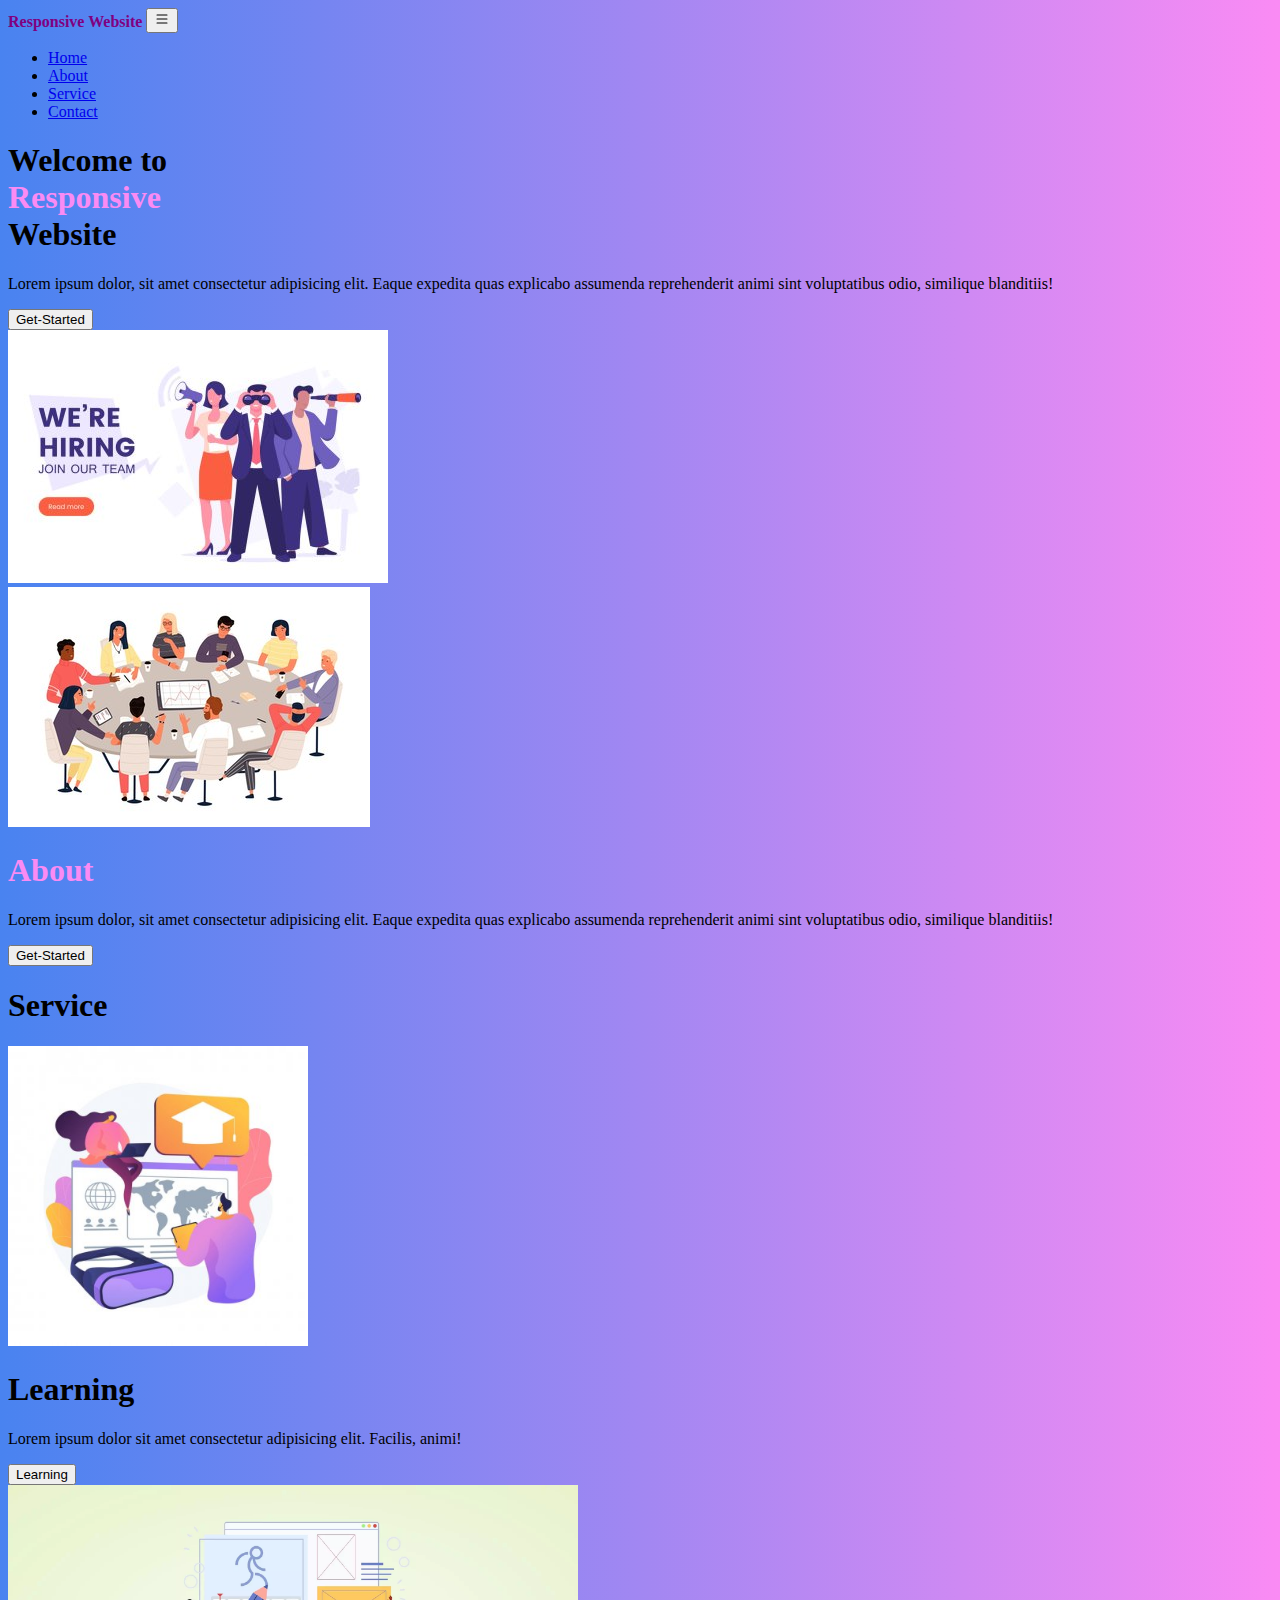
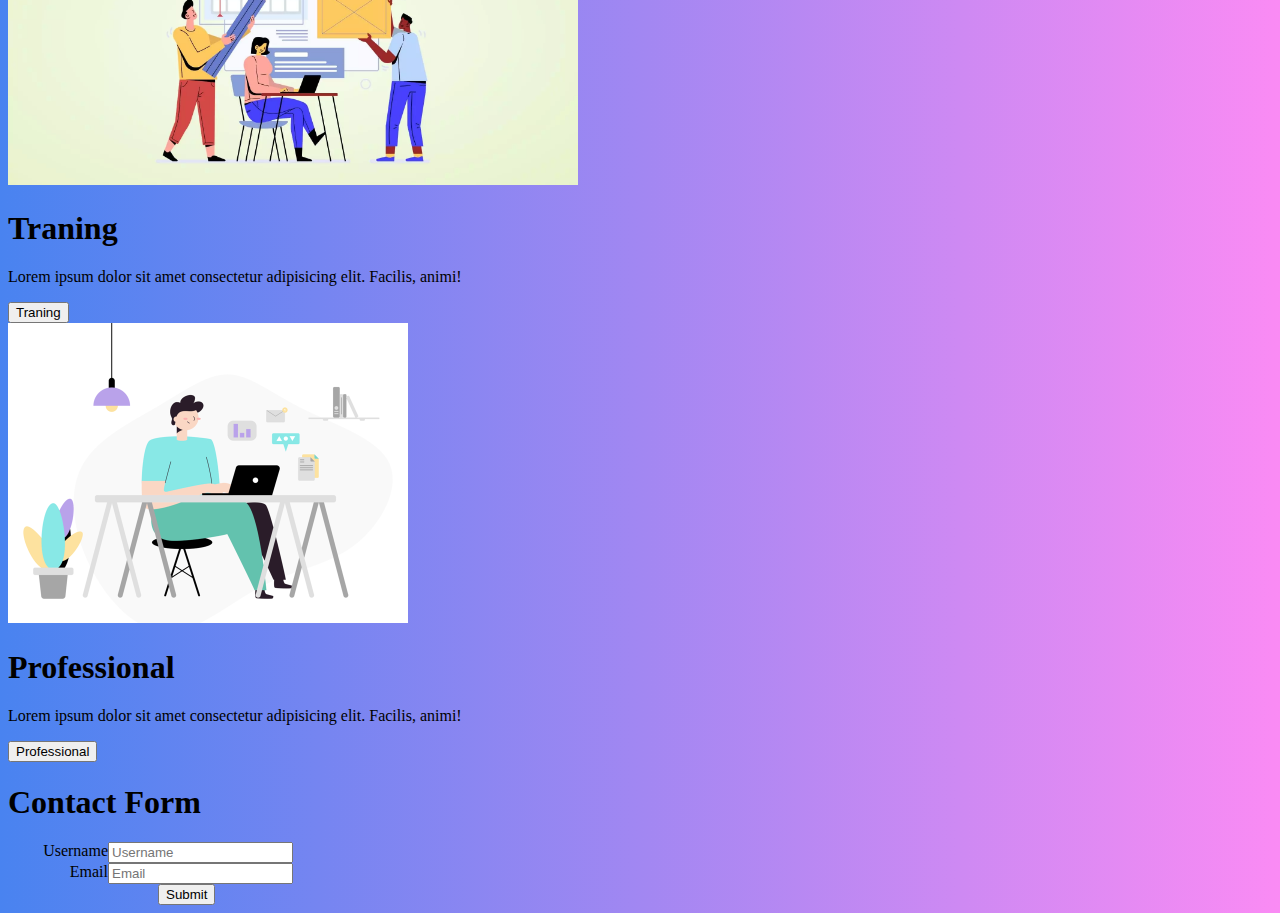
<file: index.html>
<!DOCTYPE html>
<html lang="en">

<head>
    <meta charset="UTF-8">
    <meta http-equiv="X-UA-Compatible" content="IE=edge">
    <meta name="viewport" content="width=device-width, initial-scale=1.0">
    <title>Document</title>
    <link rel="stylesheet" href="style.css">
    <!-- CSS only -->
<link href="https://cdn.jsdelivr.net/npm/bootstrap@5.2.2/dist/css/bootstrap.min.css" 
      rel="stylesheet" integrity="sha384-Zenh87qX5JnK2Jl0vWa8Ck2rdkQ2Bzep5IDxbcnCeuOxjzrPF/et3URy9Bv1WTRi" crossorigin="anonymous">
    <!-- JavaScript Bundle with Popper -->
<script src="https://cdn.jsdelivr.net/npm/bootstrap@5.2.2/dist/js/bootstrap.bundle.min.js"
        integrity="sha384-OERcA2EqjJCMA+/3y+gxIOqMEjwtxJY7qPCqsdltbNJuaOe923+mo//f6V8Qbsw3" crossorigin="anonymous"></script>
</head>

<body>
    <div class="container-fluid col-10">
        <nav class="navbar navbar-expand-lg" id="navbar">
            <b>Responsive Website</b>
            <button class="navbar-toggler" data-bs-toggle="collapse" data-bs-target="#menu">
                <svg xmlns="http://www.w3.org/2000/svg" width="16" height="16" fill="currentColor" class="bi bi-list"
                    viewBox="0 0 16 16">
                    <path fill-rule="evenodd"
                        d="M2.5 12a.5.5 0 0 1 .5-.5h10a.5.5 0 0 1 0 1H3a.5.5 0 0 1-.5-.5zm0-4a.5.5 0 0 1 .5-.5h10a.5.5 0 0 1 0 1H3a.5.5 0 0 1-.5-.5zm0-4a.5.5 0 0 1 .5-.5h10a.5.5 0 0 1 0 1H3a.5.5 0 0 1-.5-.5z" />
                </svg>
            </button>
            <div class="collapse navbar-collapse" id="menu">
                <ul class="navbar-nav ms-auto">
                    <li class="list-item">
                        <a class="nav-link active" href="#home">Home</a>
                    </li>
                    <li class="list-item">
                        <a class="nav-link" href="#about">About</a>
                    </li>
                    <li class="list-item">
                        <a class="nav-link" href="#service">Service</a>
                    </li>
                    <li class="list-item">
                        <a class="nav-link" href="#contact">Contact</a>
                    </li>
                </ul>
            </div>
        </nav>

        <!------ Home -------->
        <section id="home">
            <div class="row">
                <div class="col-lg-6 col-md-6 col-12 my-3 ">
                    <h1 class="display-4">Welcome to<br><span>Responsive</span><br>Website</h1>
                    <p>Lorem ipsum dolor, sit amet consectetur adipisicing elit. Eaque expedita quas explicabo assumenda
                        reprehenderit animi sint voluptatibus odio, similique blanditiis!</p>
                    <button class="btn btn-primary">Get-Started</button>
                </div>
                <div class="col-lg-6 col-md-6 col-12 my-3 ">
                    <img src="img5.jpg" class="img-fluid" alt="">
                </div>
            </div>
        </section>

        <!------ About -------->

        <section id="about">
            <div class="row">

                <div class="col-lg-6 col-md-6 col-12 my-3">
                    <img src="img4.jpg" class="img-fluid" alt="">
                </div>
                <div class="col-lg-6 col-md-6 col-12 my-3">
                    <h1 class="my-5 display-4">About</h1>
                    <p>Lorem ipsum dolor, sit amet consectetur adipisicing elit. Eaque expedita quas explicabo assumenda
                        reprehenderit animi sint voluptatibus odio, similique blanditiis!</p>
                    <button class="btn btn-warning">Get-Started</button>

                </div>
            </div>
        </section>

        <!------------service---------->
        <section id="service">
            <div class="row">
                <h1 class="text-center display-4">Service</h1>
                <div class="col-lg-4 my-4">
                    <div class="card">
                        <img src="img6.jpg" alt="">
                        <div class="card-body">
                            <h1 class="display-4">Learning</h1>
                            <p>Lorem ipsum dolor sit amet consectetur adipisicing elit. Facilis, animi!</p>
                            <button class="btn btn-success">Learning</button>
                        </div>
                    </div>
                </div>
                
                <div class="col-lg-4">
                    <div class="card my-4">
                        <img src="traning.webp" alt="">
                        <div class="card-body">
                            <h1 class="display-4">Traning</h1>
                            <p>Lorem ipsum dolor sit amet consectetur adipisicing elit. Facilis, animi!</p>
                            <button class="btn btn-success">Traning</button>
                        </div>
                    </div>
                </div>
                <div class="col-lg-4">
                    <div class="card my-4">
                        <img src="professional.jpg" alt="">
                        <div class="card-body">
                            <h1 class="display-4">Professional</h1>
                            <p>Lorem ipsum dolor sit amet consectetur adipisicing elit. Facilis, animi!</p>
                            <button class="btn btn-success">Professional</button>
                        </div>
                    </div>
                </div>
            </div>

        </section>

        <!-- ---------contact---- -->
        <section id="contact">
            <div class="row justify-content-center">
                <div class="col-lg-4 col-md-6 col-12 my-5">
                    <form class="card-shadow">
                        <div class="mb-3 text-center">
                            <h1 class="display-4">Contact Form</h1>
                        </div>
                        <div class="mb-3">
                        <label>Username</label>
                        <input type="text" placeholder="Username">
                        </div>
                        <div class="mb-3">
                        <label>Email</label>
                        <input type="email" placeholder="Email">
                    </div>
                    <div class="mb-3">
                        <button class="btn btn-success">Submit</button>
                    </form>

                </div>
            </div>

        </section>

    </div>


    <script src="https://cdn.jsdelivr.net/npm/bootstrap@5.2.0/dist/js/bootstrap.bundle.min.js"
        integrity="sha384-A3rJD856KowSb7dwlZdYEkO39Gagi7vIsF0jrRAoQmDKKtQBHUuLZ9AsSv4jD4Xa"
        crossorigin="anonymous"></script>
</body>

</html>
</file>
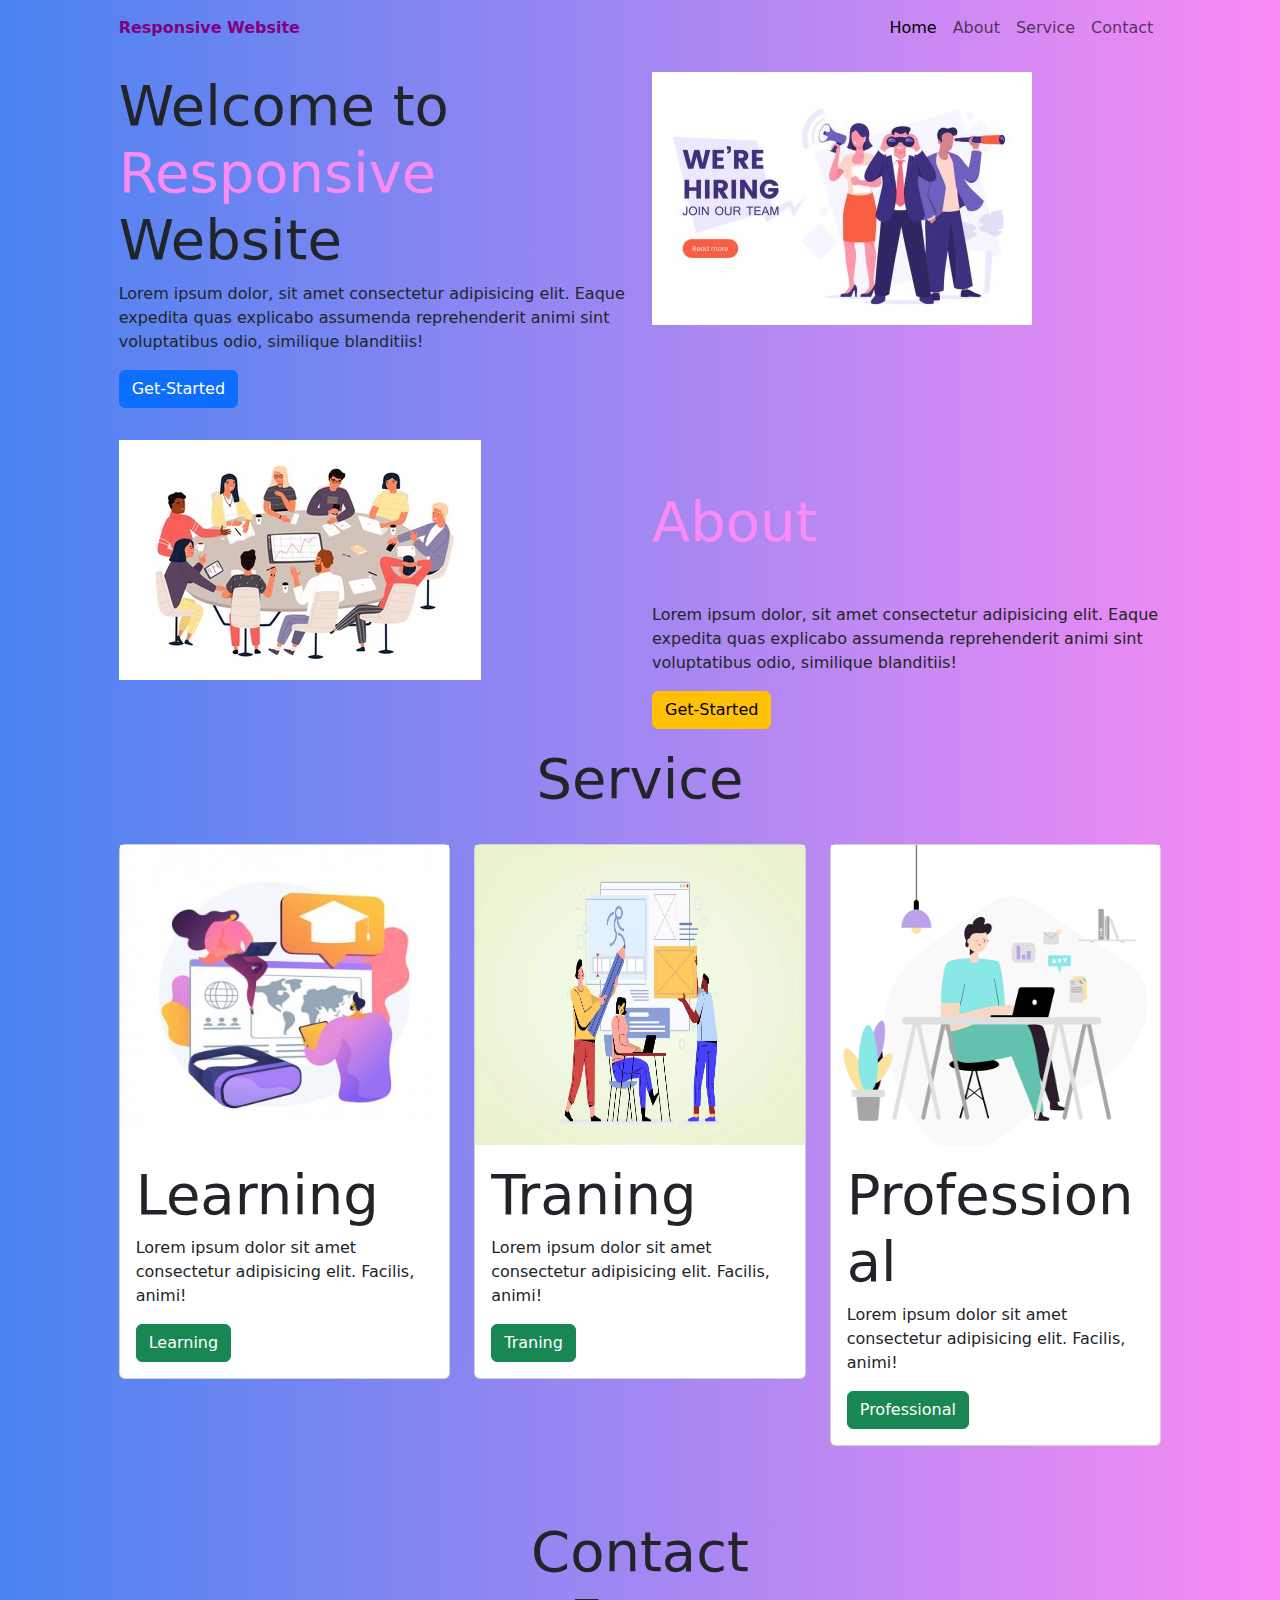
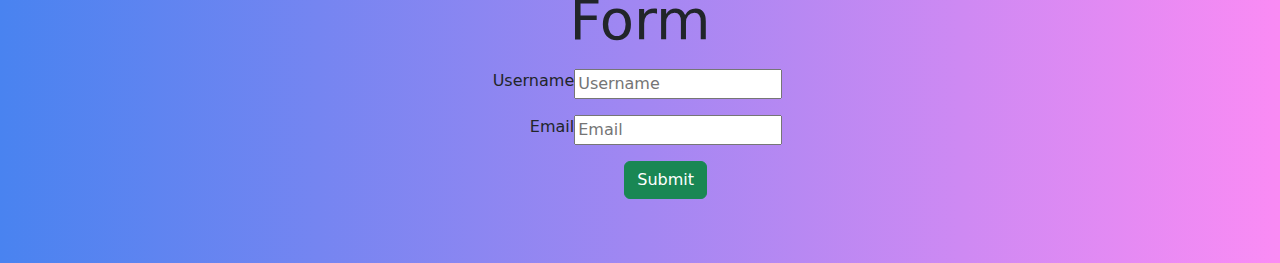
<file: index1.html>
<!DOCTYPE html>
<html lang="en">

<head>
    <meta charset="UTF-8">
    <meta http-equiv="X-UA-Compatible" content="IE=edge">
    <meta name="viewport" content="width=device-width, initial-scale=1.0">
    <title>Document</title>
    <link rel="stylesheet" href="style.css">
    <link rel="stylesheet" href="https://cdn.jsdelivr.net/npm/bootstrap@5.2.0/dist/css/bootstrap.min.css">
</head>

<body>
    <div class="container-fluid col-10">
        <nav class="navbar navbar-expand-lg" id="navbar">
            <b>Responsive Website</b>
            <button class="navbar-toggler" data-bs-toggle="collapse" data-bs-target="#menu">
                <svg xmlns="http://www.w3.org/2000/svg" width="16" height="16" fill="currentColor" class="bi bi-list"
                    viewBox="0 0 16 16">
                    <path fill-rule="evenodd"
                        d="M2.5 12a.5.5 0 0 1 .5-.5h10a.5.5 0 0 1 0 1H3a.5.5 0 0 1-.5-.5zm0-4a.5.5 0 0 1 .5-.5h10a.5.5 0 0 1 0 1H3a.5.5 0 0 1-.5-.5zm0-4a.5.5 0 0 1 .5-.5h10a.5.5 0 0 1 0 1H3a.5.5 0 0 1-.5-.5z" />
                </svg>
            </button>
            <div class="collapse navbar-collapse" id="menu">
                <ul class="navbar-nav ms-auto">
                    <li class="list-item">
                        <a class="nav-link active" href="#home">Home</a>
                    </li>
                    <li class="list-item">
                        <a class="nav-link" href="#about">About</a>
                    </li>
                    <li class="list-item">
                        <a class="nav-link" href="#service">Service</a>
                    </li>
                    <li class="list-item">
                        <a class="nav-link" href="#contact">Contact</a>
                    </li>
                </ul>
            </div>
        </nav>

        <!------ Home -------->
        <section id="home">
            <div class="row">
                <div class="col-lg-6 col-md-6 col-12 my-3 ">
                    <h1 class="display-4">Welcome to<br><span>Responsive</span><br>Website</h1>
                    <p>Lorem ipsum dolor, sit amet consectetur adipisicing elit. Eaque expedita quas explicabo assumenda
                        reprehenderit animi sint voluptatibus odio, similique blanditiis!</p>
                    <button class="btn btn-primary">Get-Started</button>
                </div>
                <div class="col-lg-6 col-md-6 col-12 my-3 ">
                    <img src="img5.jpg" class="img-fluid" alt="">
                </div>
            </div>
        </section>

        <!------ About -------->

        <section id="about">
            <div class="row">

                <div class="col-lg-6 col-md-6 col-12 my-3">
                    <img src="img4.jpg" class="img-fluid" alt="">
                </div>
                <div class="col-lg-6 col-md-6 col-12 my-3">
                    <h1 class="my-5 display-4">About</h1>
                    <p>Lorem ipsum dolor, sit amet consectetur adipisicing elit. Eaque expedita quas explicabo assumenda
                        reprehenderit animi sint voluptatibus odio, similique blanditiis!</p>
                    <button class="btn btn-warning">Get-Started</button>

                </div>
            </div>
        </section>

        <!------------service---------->
        <section id="service">
            <div class="row">
                <h1 class="text-center display-4">Service</h1>
                <div class="col-lg-4 my-4">
                    <div class="card">
                        <img src="img6.jpg" alt="">
                        <div class="card-body">
                            <h1 class="display-4">Learning</h1>
                            <p>Lorem ipsum dolor sit amet consectetur adipisicing elit. Facilis, animi!</p>
                            <button class="btn btn-success">Learning</button>
                        </div>
                    </div>
                </div>
                
                <div class="col-lg-4">
                    <div class="card my-4">
                        <img src="traning.webp" alt="">
                        <div class="card-body">
                            <h1 class="display-4">Traning</h1>
                            <p>Lorem ipsum dolor sit amet consectetur adipisicing elit. Facilis, animi!</p>
                            <button class="btn btn-success">Traning</button>
                        </div>
                    </div>
                </div>
                <div class="col-lg-4">
                    <div class="card my-4">
                        <img src="professional.jpg" alt="">
                        <div class="card-body">
                            <h1 class="display-4">Professional</h1>
                            <p>Lorem ipsum dolor sit amet consectetur adipisicing elit. Facilis, animi!</p>
                            <button class="btn btn-success">Professional</button>
                        </div>
                    </div>
                </div>
            </div>

        </section>

        <!-- ---------contact---- -->
        <section id="contact">
            <div class="row justify-content-center">
                <div class="col-lg-4 col-md-6 col-12 my-5">
                    <form class="card-shadow">
                        <div class="mb-3 text-center">
                            <h1 class="display-4">Contact Form</h1>
                        </div>
                        <div class="mb-3">
                        <label>Username</label>
                        <input type="text" placeholder="Username">
                        </div>
                        <div class="mb-3">
                        <label>Email</label>
                        <input type="email" placeholder="Email">
                    </div>
                    <div class="mb-3">
                        <button class="btn btn-success">Submit</button>
                    </form>

                </div>
            </div>

        </section>

    </div>


    <script src="https://cdn.jsdelivr.net/npm/bootstrap@5.2.0/dist/js/bootstrap.bundle.min.js"
        integrity="sha384-A3rJD856KowSb7dwlZdYEkO39Gagi7vIsF0jrRAoQmDKKtQBHUuLZ9AsSv4jD4Xa"
        crossorigin="anonymous"></script>
</body>

</html>
</file>
<file: style.css>
body{
    
    /* background-color: linear-gradient(to right(rgb(73, 131, 240)),(rgb(250, 139, 244))); */
    background-image: linear-gradient(to right,rgb(73, 131, 240),rgb(250, 139, 244));
}
span{
    color:rgb(250, 139, 244);
}
b{
    color: purple;
}
#about h1{
    color:rgb(250, 139, 244);
}
.mb-3 label{
    float: left;
    clear: left;
    width: 100px;
    text-align: right;
}
.mb-3 button{
    margin-left: 150px;
}
.card img{
    height: 300px;
}
</file>
